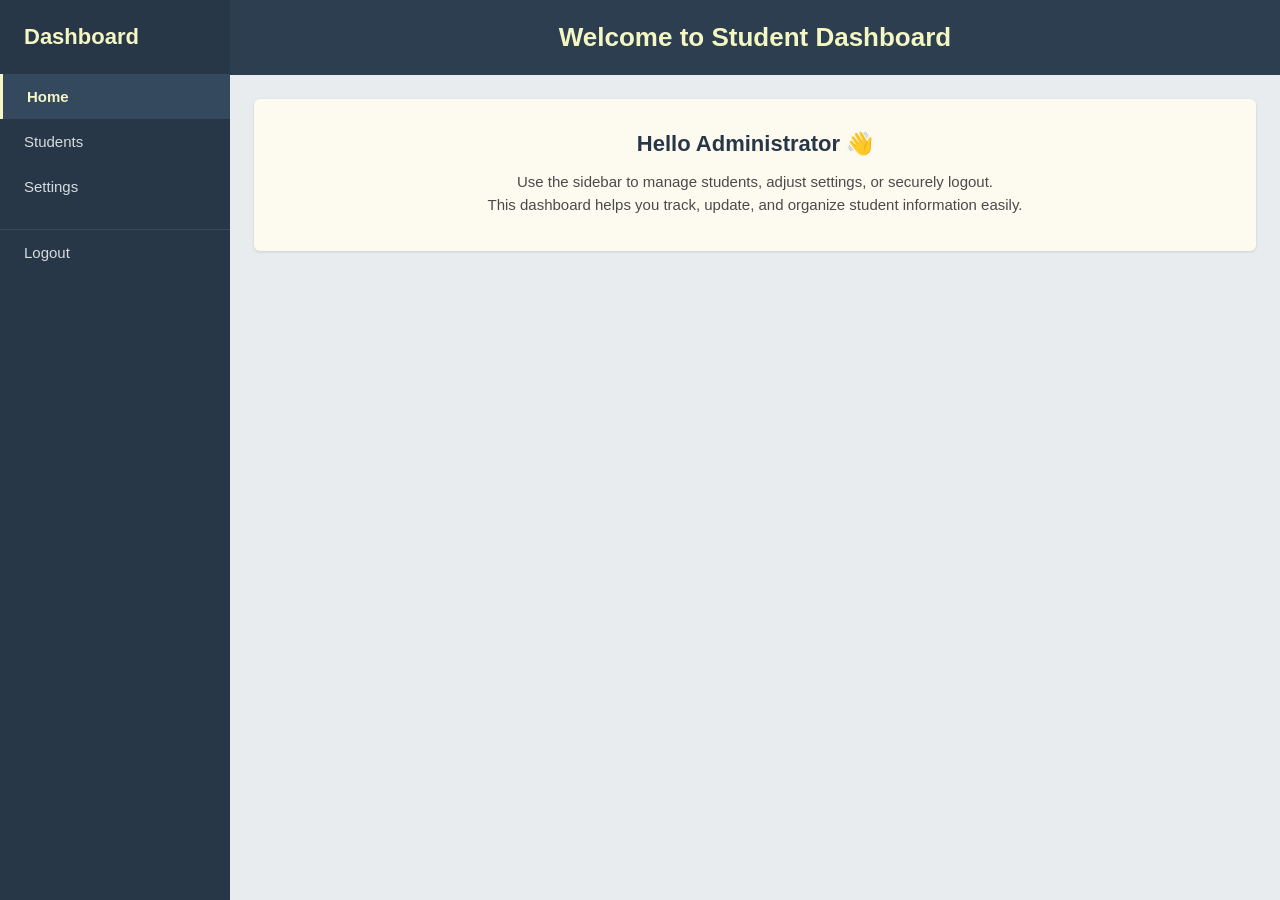
<file: index.html>
<!DOCTYPE html>
<html lang="en">
<head>
<meta charset="UTF-8">
<meta name="viewport" content="width=device-width, initial-scale=1.0">
<title>Student Dashboard</title>
<link rel="stylesheet" href="style.css">
</head>
<body>

  <aside class="sidebar" id="sidebar">
    <h2>Dashboard</h2>
    <nav>
      <a data-page="home" class="active">Home</a>
      <a data-page="students">Students</a>
      <a data-page="settings">Settings</a>
      <a data-page="logout" id="logoutLink" class="logout">Logout</a>
    </nav>
  </aside>

  <main class="main">

    <!-- HOME PAGE -->
    <section class="page active" id="page-home">
      <div class="page-header">Welcome to Student Dashboard</div>
      <div class="content-card">
        <div class="greeting">
          <h3>Hello Administrator 👋</h3>
          <p>Use the sidebar to manage students, adjust settings, or securely logout.</p>
          <p>This dashboard helps you track, update, and organize student information easily.</p>
        </div>
      </div>
    </section>

    <!-- STUDENTS PAGE -->
    <section class="page" id="page-students">
      <div class="page-header">Student Information Dashboard</div>
      <div class="content-card" style="padding: 0;">
        <div class="table-wrap">
          <table>
            <thead>
              <tr>
                <th>Photo</th><th>Name</th><th>ID</th><th>Location</th>
                <th>Status</th><th>Gender</th><th>Edit</th><th>Delete</th>
              </tr>
            </thead>
            <tbody>
              <tr>
                <td><img class="avatar" src="suden1.jpeg" alt=></td>
                <td>aaliya hashi</td><td>C1250009</td><td>Kaaran</td>
                <td>Married</td><td>feMale</td>
                <td><button class="btn btn-edit">Edit</button></td>
                <td><button class="btn btn-delete">Delete</button></td>
              </tr>
              <tr>
                <td><img class="avatar" src="suden2.jpeg"></td>
                <td>Sabrin hashi</td><td>C1250528</td><td>hodan</td>
                <td>Single</td><td>Female</td>
                <td><button class="btn btn-edit">Edit</button></td>
                <td><button class="btn btn-delete">Delete</button></td>
              </tr>
              <tr>
                <td><img class="avatar" src="suden3.jpeg" ></td>
                <td>nuura hassan</td><td>C125080</td><td>yaqshid</td>
                <td>Single</td><td>Female</td>
                <td><button class="btn btn-edit">Edit</button></td>
                <td><button class="btn btn-delete">Delete</button></td>
              </tr>
            </tbody>
          </table>
        </div>
      </div>
    </section>

    <!-- LOGOUT PAGE -->
    <section class="page" id="page-logout">
      <div class="page-header">Logout</div>
      <div class="content-card">
        <div class="logout-msg">
          <p class="logout-title">You are now logged out.</p>
          <p class="logout-sub">Thank you for using the Student Dashboard. Click below to return to the homepage or log back in.</p>
          <button class="btn btn-save" id="returnHome">Return to Home</button>
        </div>
      </div>
    </section>

    <!-- SETTINGS PAGE -->
    <section class="page" id="page-settings">
      <div class="page-header">Settings</div>
      <div class="content-card">
        <h3 style="color:#283747; margin-bottom: 22px;">Profile Settings</h3>
        <form onsubmit="event.preventDefault(); alert('Settings saved!');">
          <div class="field">
            <label for="username">Username</label>
            <input type="text" id="username" placeholder="Your username">
          </div>
          <div class="field">
            <label for="email">Email</label>
            <input type="email" id="email" placeholder="Your email address">
          </div>
          <div class="field">
            <label for="theme">Theme</label>
            <select id="theme">
              <option>Dark</option>
              <option>Light</option>
            </select>
          </div>
          <button type="submit" class="btn btn-save">Save Settings</button>
        </form>
      </div>
    </section>

  </main>

  <script>
    var navLinks = document.querySelectorAll('.sidebar nav a[data-page]');
    var pages = document.querySelectorAll('.page');

    function showPage(name) {
      navLinks.forEach(function (l) { l.classList.remove('active'); });
      var activeLink = document.querySelector('[data-page="' + name + '"]');
      if (activeLink) activeLink.classList.add('active');

      pages.forEach(function (p) { p.classList.remove('active'); });
      var target = document.getElementById('page-' + name);
      if (target) target.classList.add('active');
    }

    navLinks.forEach(function (link) {
      link.addEventListener('click', function () {
        showPage(link.dataset.page);
      });
    });

    // Return to Home from logout page
    document.getElementById('returnHome').addEventListener('click', function () {
      showPage('home');
    });
  </script>
</body>
</html>
</file>
<file: style.css>
* { margin: 0; padding: 0; box-sizing: border-box; }

  body {
    font-family: 'Segoe UI', Arial, sans-serif;
    background: #e9ecef;
    display: flex;
    min-height: 100vh;
  }

  /* Sidebar */
  .sidebar {
    width: 230px;
    background: #283747;
    color: #fff;
    padding: 24px 0;
    flex-shrink: 0;
  }

  .sidebar h2 {
    font-size: 22px;
    font-weight: 700;
    color: #f4f6c3;
    padding: 0 24px 24px;
  }

  .sidebar nav a {
    display: block;
    color: #d6dbe0;
    text-decoration: none;
    padding: 14px 24px;
    font-size: 15px;
    cursor: pointer;
    transition: background 0.15s ease, color 0.15s ease;
  }

  .sidebar nav a:hover {
    background: #34495e;
    color: #ffffff;
  }

  .sidebar nav a.active {
    background: #34495e;
    color: #f4f6c3;
    font-weight: 600;
    border-left: 3px solid #f4f6c3;
  }

  .sidebar nav a.logout {
    margin-top: 20px;
    border-top: 1px solid #3a4a5c;
  }

  /* Main content */
  .main {
    flex: 1;
    min-width: 0;
  }

  .page-header {
    background: #2c3e50;
    color: #f4f6c3;
    text-align: center;
    padding: 22px 16px;
    font-size: 26px;
    font-weight: 700;
  }

  .content-card {
    background: #fdfbf0;
    margin: 24px;
    padding: 32px;
    border-radius: 6px;
    box-shadow: 0 1px 3px rgba(0, 0, 0, 0.12);
  }

  .page { display: none; }
  .page.active { display: block; }

  /* Home page */
  .greeting { text-align: center; }
  .greeting h3 { font-size: 22px; color: #283747; margin-bottom: 16px; }
  .greeting p { color: #4a4a4a; margin: 6px 0; font-size: 15px; }

  /* Students table */
  .table-wrap { overflow-x: auto; }
  table { width: 100%; border-collapse: collapse; min-width: 640px; }
  thead tr { background: #2e86ab; color: #fff; }
  th, td { text-align: left; padding: 14px 16px; font-size: 14.5px; white-space: nowrap; }
  tbody tr:nth-child(odd) { background: #fdfbf0; }
  tbody tr:nth-child(even) { background: #f2eedc; }

  .avatar {
    width: 70px; height: 70px; border-radius: 50%;
    object-fit: cover; object-position: center top;
    display: block; border: 3px solid #fff;
    box-shadow: 0 0 0 2px #2e86ab;
  }

  .btn { border: none; padding: 7px 16px; border-radius: 4px; font-size: 13.5px; cursor: pointer; color: #fff; }
  .btn-edit { background: #27ae60; }
  .btn-edit:hover { background: #219150; }
  .btn-delete { background: #a64452; }
  .btn-delete:hover { background: #8e3845; }

  /* Logout page */
  .logout-msg { text-align: center; padding: 30px 20px; }
  .logout-title { color: #a64452; font-size: 22px; font-weight: 700; margin-bottom: 14px; }
  .logout-sub { color: #4a4a4a; font-size: 15px; margin-bottom: 28px; line-height: 1.6; }

  /* Settings form */
  .field { margin-bottom: 20px; }
  .field label { display: block; font-weight: 600; color: #283747; margin-bottom: 8px; font-size: 15px; }
  .field input, .field select {
    width: 100%; padding: 11px 14px; border: 1px solid #d8d4c4;
    border-radius: 4px; font-size: 14px; background: #fffefb; color: #333;
  }
  .field input::placeholder { color: #9a9a9a; }
  .btn-save { background: #27ae60; padding: 10px 22px; font-size: 14.5px; }
  .btn-save:hover { background: #219150; }

  /* Logout modal */
  .modal-overlay {
    position: fixed; inset: 0; background: rgba(0, 0, 0, 0.45);
    display: flex; align-items: center; justify-content: center; z-index: 300;
  }
  .modal-overlay.hidden { display: none; }
  .modal-box {
    background: #fdfbf0; padding: 28px 32px; border-radius: 6px;
    text-align: center; width: 90%; max-width: 320px;
    box-shadow: 0 4px 18px rgba(0, 0, 0, 0.25);
  }
  .modal-box p { font-size: 15.5px; color: #283747; margin-bottom: 22px; }
  .modal-actions { display: flex; justify-content: center; gap: 12px; }
  .btn-secondary { background: #6c7a89; }
  .btn-secondary:hover { background: #59656f; }
  .btn-logout { background: #a64452; }
  .btn-logout:hover { background: #8e3845; }

  /* Responsive breakpoints — the sidebar stays on the left side at
     every screen size, exactly like the original screenshot. On
     narrower screens it just gets slimmer instead of moving or
     turning into a top bar. */
  @media (max-width: 768px) {
    .sidebar { width: 170px; }
    .sidebar h2 { font-size: 18px; padding: 0 16px 20px; }
    .sidebar nav a { padding: 12px 16px; font-size: 13.5px; }

    .page-header { padding: 18px 16px; font-size: 20px; }
    .content-card { margin: 16px; padding: 20px; }
  }

  @media (max-width: 480px) {
    .sidebar { width: 120px; }
    .sidebar h2 { font-size: 15px; padding: 0 10px 16px; }
    .sidebar nav a { padding: 10px 10px; font-size: 12px; }

    .modal-box { padding: 22px 18px; }
    .page-header { font-size: 15px; padding: 14px 8px; }
    .content-card { margin: 10px; padding: 14px; }
    th, td { padding: 8px 8px; font-size: 11.5px; }
  }
</file>
<file: style (4).css>
* { margin: 0; padding: 0; box-sizing: border-box; }

  body {
    font-family: 'Segoe UI', Arial, sans-serif;
    background: #e9ecef;
    display: flex;
    min-height: 100vh;
  }

  /* Sidebar */
  .sidebar {
    width: 230px;
    background: #283747;
    color: #fff;
    padding: 24px 0;
    flex-shrink: 0;
  }

  .sidebar h2 {
    font-size: 22px;
    font-weight: 700;
    color: #f4f6c3;
    padding: 0 24px 24px;
  }

  .sidebar nav a {
    display: block;
    color: #d6dbe0;
    text-decoration: none;
    padding: 14px 24px;
    font-size: 15px;
    cursor: pointer;
    transition: background 0.15s ease, color 0.15s ease;
  }

  .sidebar nav a:hover {
    background: #34495e;
    color: #ffffff;
  }

  .sidebar nav a.active {
    background: #34495e;
    color: #f4f6c3;
    font-weight: 600;
    border-left: 3px solid #f4f6c3;
  }

  .sidebar nav a.logout {
    margin-top: 20px;
    border-top: 1px solid #3a4a5c;
  }

  /* Main content */
  .main {
    flex: 1;
    min-width: 0;
  }

  .page-header {
    background: #2c3e50;
    color: #f4f6c3;
    text-align: center;
    padding: 22px 16px;
    font-size: 26px;
    font-weight: 700;
  }

  .content-card {
    background: #fdfbf0;
    margin: 24px;
    padding: 32px;
    border-radius: 6px;
    box-shadow: 0 1px 3px rgba(0, 0, 0, 0.12);
  }

  .page { display: none; }
  .page.active { display: block; }

  /* Home page */
  .greeting { text-align: center; }
  .greeting h3 { font-size: 22px; color: #283747; margin-bottom: 16px; }
  .greeting p { color: #4a4a4a; margin: 6px 0; font-size: 15px; }

  /* Students table */
  .table-wrap { overflow-x: auto; }
  table { width: 100%; border-collapse: collapse; min-width: 640px; }
  thead tr { background: #2e86ab; color: #fff; }
  th, td { text-align: left; padding: 14px 16px; font-size: 14.5px; white-space: nowrap; }
  tbody tr:nth-child(odd) { background: #fdfbf0; }
  tbody tr:nth-child(even) { background: #f2eedc; }

  .avatar {
    width: 70px; height: 70px; border-radius: 50%;
    object-fit: cover; object-position: center top;
    display: block; border: 3px solid #fff;
    box-shadow: 0 0 0 2px #2e86ab;
  }

  .btn { border: none; padding: 7px 16px; border-radius: 4px; font-size: 13.5px; cursor: pointer; color: #fff; }
  .btn-edit { background: #27ae60; }
  .btn-edit:hover { background: #219150; }
  .btn-delete { background: #a64452; }
  .btn-delete:hover { background: #8e3845; }

  /* Logout page */
  .logout-msg { text-align: center; padding: 30px 20px; }
  .logout-title { color: #a64452; font-size: 22px; font-weight: 700; margin-bottom: 14px; }
  .logout-sub { color: #4a4a4a; font-size: 15px; margin-bottom: 28px; line-height: 1.6; }

  /* Settings form */
  .field { margin-bottom: 20px; }
  .field label { display: block; font-weight: 600; color: #283747; margin-bottom: 8px; font-size: 15px; }
  .field input, .field select {
    width: 100%; padding: 11px 14px; border: 1px solid #d8d4c4;
    border-radius: 4px; font-size: 14px; background: #fffefb; color: #333;
  }
  .field input::placeholder { color: #9a9a9a; }
  .btn-save { background: #27ae60; padding: 10px 22px; font-size: 14.5px; }
  .btn-save:hover { background: #219150; }

  /* Logout modal */
  .modal-overlay {
    position: fixed; inset: 0; background: rgba(0, 0, 0, 0.45);
    display: flex; align-items: center; justify-content: center; z-index: 300;
  }
  .modal-overlay.hidden { display: none; }
  .modal-box {
    background: #fdfbf0; padding: 28px 32px; border-radius: 6px;
    text-align: center; width: 90%; max-width: 320px;
    box-shadow: 0 4px 18px rgba(0, 0, 0, 0.25);
  }
  .modal-box p { font-size: 15.5px; color: #283747; margin-bottom: 22px; }
  .modal-actions { display: flex; justify-content: center; gap: 12px; }
  .btn-secondary { background: #6c7a89; }
  .btn-secondary:hover { background: #59656f; }
  .btn-logout { background: #a64452; }
  .btn-logout:hover { background: #8e3845; }

  /* Responsive breakpoints — the sidebar stays on the left side at
     every screen size, exactly like the original screenshot. On
     narrower screens it just gets slimmer instead of moving or
     turning into a top bar. */
  @media (max-width: 768px) {
    .sidebar { width: 170px; }
    .sidebar h2 { font-size: 18px; padding: 0 16px 20px; }
    .sidebar nav a { padding: 12px 16px; font-size: 13.5px; }

    .page-header { padding: 18px 16px; font-size: 20px; }
    .content-card { margin: 16px; padding: 20px; }
  }

  @media (max-width: 480px) {
    .sidebar { width: 120px; }
    .sidebar h2 { font-size: 15px; padding: 0 10px 16px; }
    .sidebar nav a { padding: 10px 10px; font-size: 12px; }

    .modal-box { padding: 22px 18px; }
    .page-header { font-size: 15px; padding: 14px 8px; }
    .content-card { margin: 10px; padding: 14px; }
    th, td { padding: 8px 8px; font-size: 11.5px; }
  }
</file>
